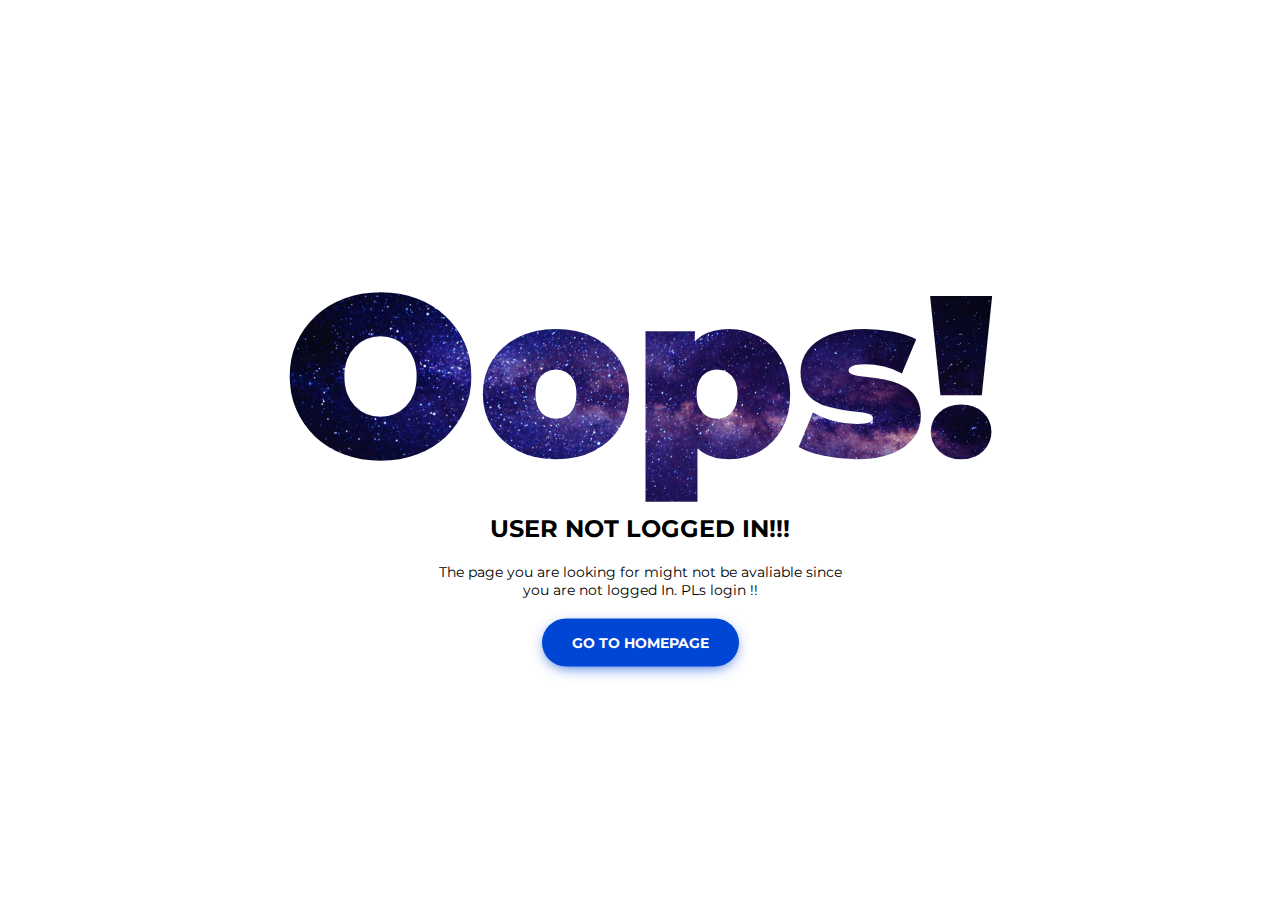
<file: pages/notlogin.html>
<!DOCTYPE html>
<html lang="en">

<head>
	<meta charset="utf-8">
	<meta http-equiv="X-UA-Compatible" content="IE=edge">
	<meta name="viewport" content="width=device-width, initial-scale=1">
	<!-- The above 3 meta tags *must* come first in the head; any other head content must come *after* these tags -->

	<title></title>

	<!-- Google font -->
	<link href="https://fonts.googleapis.com/css?family=Montserrat:400,700,900" rel="stylesheet">

	<!-- Custom stlylesheet -->
	<link type="text/css" rel="stylesheet" href="../css/notlogin.css" />

</head>

<body>

	<div id="notfound">
		<div class="notfound">
			<div class="notfound-404">
				<h1>Oops!</h1>
			</div>
			<h2>User Not Logged In!!!</h2>
			<p>The page you are looking for might not be avaliable since you are not logged In. PLs login !!</p>
			<a href="login.php">Go To Homepage</a>
		</div>
	</div>

</body>

</html>
</file>
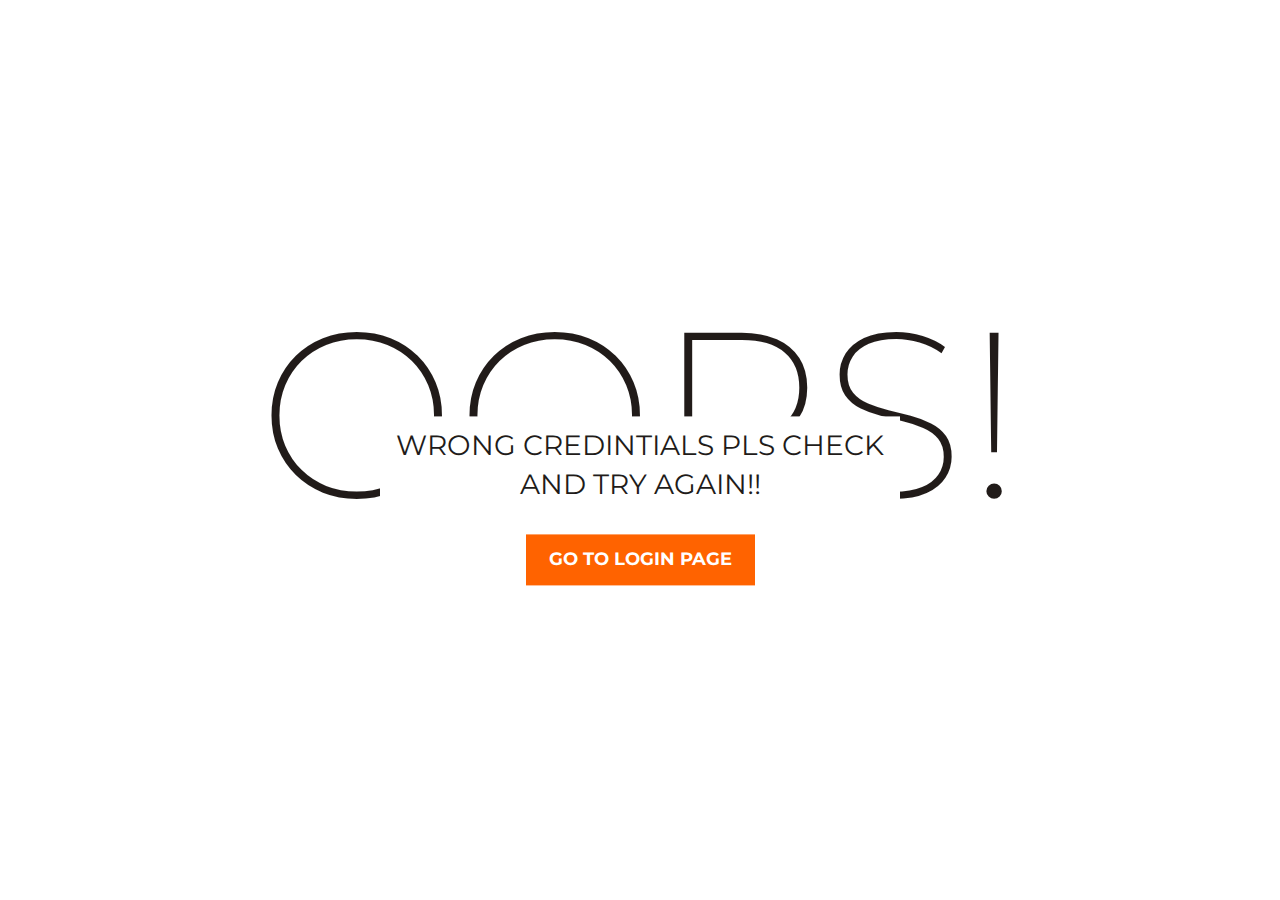
<file: pages/wrongcredential.html>
<!DOCTYPE html>
<html lang="en">

<head>
	<meta charset="utf-8">
	<meta http-equiv="X-UA-Compatible" content="IE=edge">
	<meta name="viewport" content="width=device-width, initial-scale=1">
	<!-- The above 3 meta tags *must* come first in the head; any other head content must come *after* these tags -->

	<title>Wrong Credintials</title>

	<!-- Google font -->
	<link href="https://fonts.googleapis.com/css?family=Montserrat:200,400,700" rel="stylesheet">

	<!-- Custom stlylesheet -->
    <link type="text/css" rel="stylesheet" href="../css/wrongcredintial.css" />


</head>

<body>

	<div id="notfound">
		<div class="notfound">
			<div class="notfound-404">
				<h1>Oops!</h1>
				<h2>Wrong Credintials Pls Check and try again!!</h2>
			</div>
			<a href="login.php">Go TO Login Page</a>
		</div>
	</div>

</body>

</html>
</file>
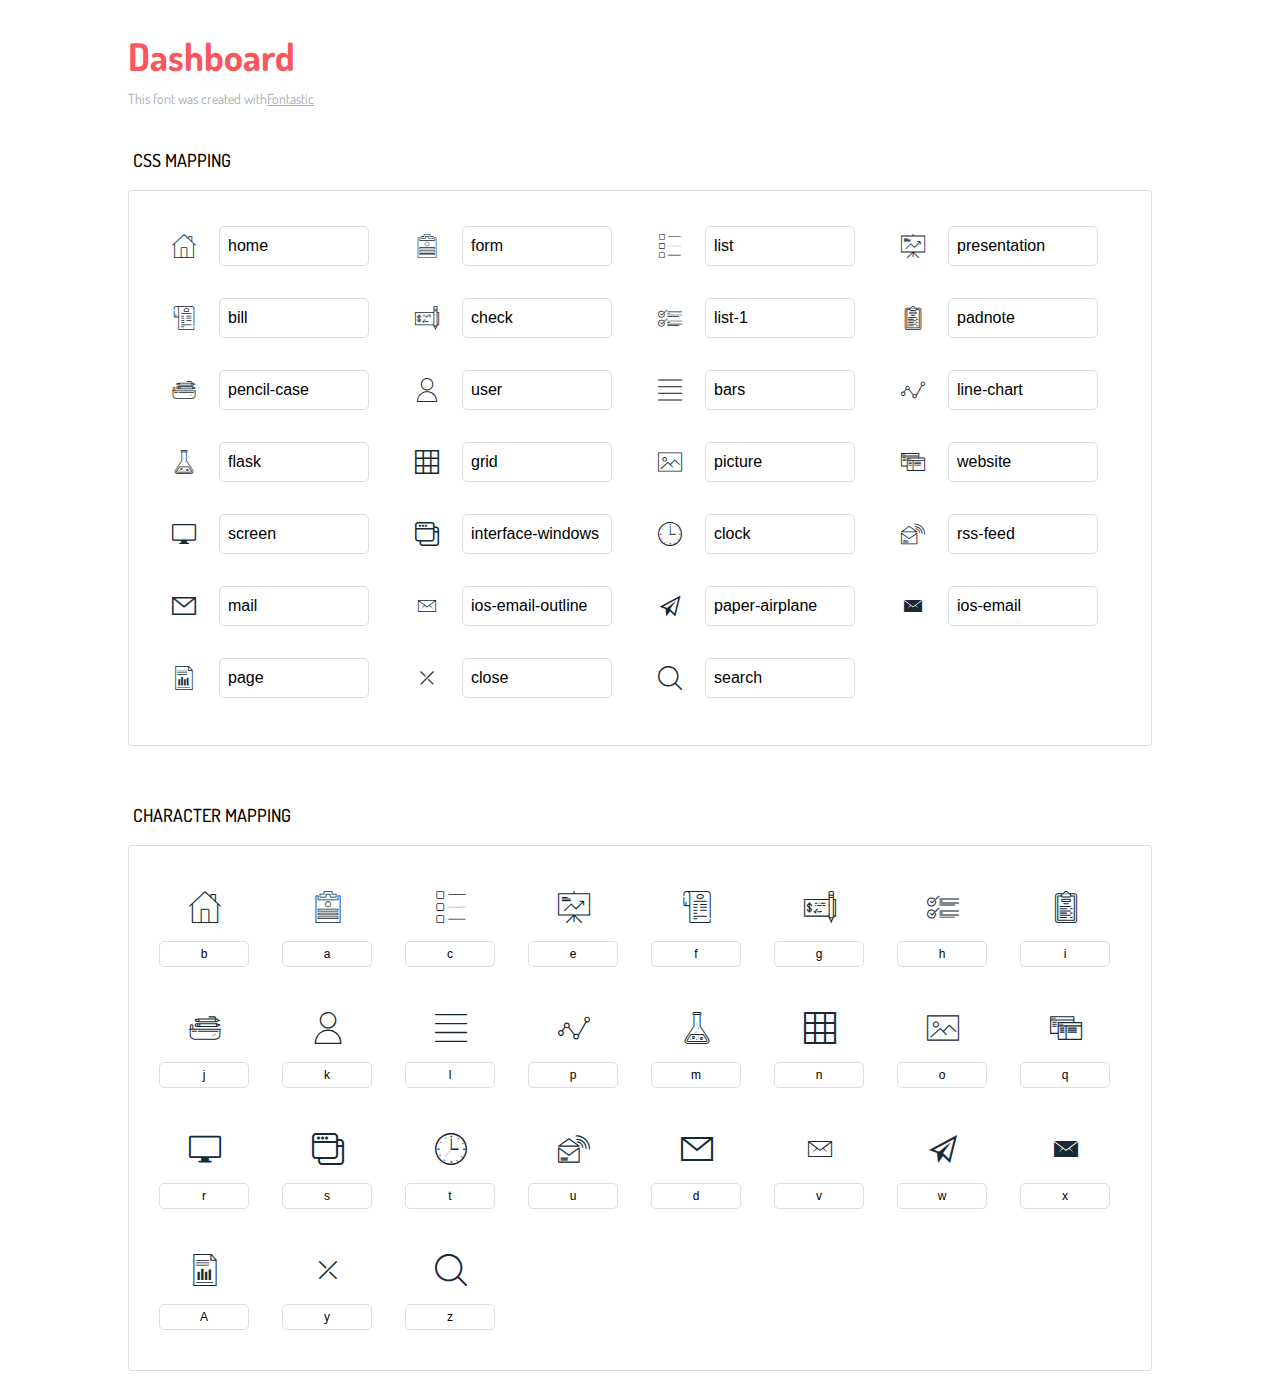
<file: pages/icons-reference/icons-reference.html>
<!DOCTYPE html>
<html lang="en">
  <head>
    <meta charset="utf-8">
    <meta http-equiv="X-UA-Compatible" content="IE=edge,chrome=1">
    <meta name="viewport" content="width=device-width,initial-scale=1">
    <title>Font Reference - Dashboard</title>
    <link href="http://fonts.googleapis.com/css?family=Dosis:400,500,700" rel="stylesheet" type="text/css">
    <link rel="stylesheet" href="styles.css">
    <style type="text/css">html,body,div,span,applet,object,iframe,h1,h2,h3,h4,h5,h6,p,blockquote,pre,a,abbr,acronym,address,big,cite,code,del,dfn,em,img,ins,kbd,q,s,samp,small,strike,strong,sub,sup,tt,var,dl,dt,dd,ol,ul,li,fieldset,form,label,legend,table,caption,tbody,tfoot,thead,tr,th,td{margin:0;padding:0;border:0;outline:0;font-weight:inherit;font-style:inherit;font-family:inherit;font-size:100%;vertical-align:baseline}body{line-height:1;color:#000;background:#fff}ol,ul{list-style:none}table{border-collapse:separate;border-spacing:0;vertical-align:middle}caption,th,td{text-align:left;font-weight:normal;vertical-align:middle}a img{border:none}*{-webkit-box-sizing:border-box;-moz-box-sizing:border-box;box-sizing:border-box}body{font-family:'Dosis','Tahoma',sans-serif}.container{margin:15px auto;width:80%}h1{margin:40px 0 20px;font-weight:700;font-size:38px;line-height:32px;color:#fb565e}h2{font-size:18px;padding:0 0 21px 5px;margin:45px 0 0 0;text-transform:uppercase;font-weight:500}.small{font-size:14px;color:#a5adb4;}.small a{color:#a5adb4;}.small a:hover{color:#fb565e}.glyphs.character-mapping{margin:0 0 20px 0;padding:20px 0 20px 30px;color:rgba(0,0,0,0.5);border:1px solid #d8e0e5;-webkit-border-radius:3px;border-radius:3px;}.glyphs.character-mapping li{margin:0 30px 20px 0;display:inline-block;width:90px}.glyphs.character-mapping .icon{margin:10px 0 10px 15px;padding:15px;position:relative;width:55px;height:55px;color:#162a36 !important;overflow:hidden;-webkit-border-radius:3px;border-radius:3px;font-size:32px;}.glyphs.character-mapping .icon svg{fill:#000}.glyphs.character-mapping input{margin:0;padding:5px 0;line-height:12px;font-size:12px;display:block;width:100%;border:1px solid #d8e0e5;-webkit-border-radius:5px;border-radius:5px;text-align:center;outline:0;}.glyphs.character-mapping input:focus{border:1px solid #fbde4a;-webkit-box-shadow:inset 0 0 3px #fbde4a;box-shadow:inset 0 0 3px #fbde4a}.glyphs.character-mapping input:hover{-webkit-box-shadow:inset 0 0 3px #fbde4a;box-shadow:inset 0 0 3px #fbde4a}.glyphs.css-mapping{margin:0 0 60px 0;padding:30px 0 20px 30px;color:rgba(0,0,0,0.5);border:1px solid #d8e0e5;-webkit-border-radius:3px;border-radius:3px;}.glyphs.css-mapping li{margin:0 30px 20px 0;padding:0;display:inline-block;overflow:hidden}.glyphs.css-mapping .icon{margin:0;margin-right:10px;padding:13px;height:50px;width:50px;color:#162a36 !important;overflow:hidden;float:left;font-size:24px}.glyphs.css-mapping input{margin:0;margin-top:5px;padding:8px;line-height:16px;font-size:16px;display:block;width:150px;height:40px;border:1px solid #d8e0e5;-webkit-border-radius:5px;border-radius:5px;background:#fff;outline:0;float:right;}.glyphs.css-mapping input:focus{border:1px solid #fbde4a;-webkit-box-shadow:inset 0 0 3px #fbde4a;box-shadow:inset 0 0 3px #fbde4a}.glyphs.css-mapping input:hover{-webkit-box-shadow:inset 0 0 3px #fbde4a;box-shadow:inset 0 0 3px #fbde4a}</style>
  </head>
  <body>
    <div class="container">
      <h1>Dashboard</h1>
      <p class="small">This font was created with<a href="http://fontastic.me/">Fontastic</a></p>
      <h2>CSS mapping</h2>
      <ul class="glyphs css-mapping">
        <li>
          <div class="icon icon-home"></div>
          <input type="text" readonly="readonly" value="home">
        </li>
        <li>
          <div class="icon icon-form"></div>
          <input type="text" readonly="readonly" value="form">
        </li>
        <li>
          <div class="icon icon-list"></div>
          <input type="text" readonly="readonly" value="list">
        </li>
        <li>
          <div class="icon icon-presentation"></div>
          <input type="text" readonly="readonly" value="presentation">
        </li>
        <li>
          <div class="icon icon-bill"></div>
          <input type="text" readonly="readonly" value="bill">
        </li>
        <li>
          <div class="icon icon-check"></div>
          <input type="text" readonly="readonly" value="check">
        </li>
        <li>
          <div class="icon icon-list-1"></div>
          <input type="text" readonly="readonly" value="list-1">
        </li>
        <li>
          <div class="icon icon-padnote"></div>
          <input type="text" readonly="readonly" value="padnote">
        </li>
        <li>
          <div class="icon icon-pencil-case"></div>
          <input type="text" readonly="readonly" value="pencil-case">
        </li>
        <li>
          <div class="icon icon-user"></div>
          <input type="text" readonly="readonly" value="user">
        </li>
        <li>
          <div class="icon icon-bars"></div>
          <input type="text" readonly="readonly" value="bars">
        </li>
        <li>
          <div class="icon icon-line-chart"></div>
          <input type="text" readonly="readonly" value="line-chart">
        </li>
        <li>
          <div class="icon icon-flask"></div>
          <input type="text" readonly="readonly" value="flask">
        </li>
        <li>
          <div class="icon icon-grid"></div>
          <input type="text" readonly="readonly" value="grid">
        </li>
        <li>
          <div class="icon icon-picture"></div>
          <input type="text" readonly="readonly" value="picture">
        </li>
        <li>
          <div class="icon icon-website"></div>
          <input type="text" readonly="readonly" value="website">
        </li>
        <li>
          <div class="icon icon-screen"></div>
          <input type="text" readonly="readonly" value="screen">
        </li>
        <li>
          <div class="icon icon-interface-windows"></div>
          <input type="text" readonly="readonly" value="interface-windows">
        </li>
        <li>
          <div class="icon icon-clock"></div>
          <input type="text" readonly="readonly" value="clock">
        </li>
        <li>
          <div class="icon icon-rss-feed"></div>
          <input type="text" readonly="readonly" value="rss-feed">
        </li>
        <li>
          <div class="icon icon-mail"></div>
          <input type="text" readonly="readonly" value="mail">
        </li>
        <li>
          <div class="icon icon-ios-email-outline"></div>
          <input type="text" readonly="readonly" value="ios-email-outline">
        </li>
        <li>
          <div class="icon icon-paper-airplane"></div>
          <input type="text" readonly="readonly" value="paper-airplane">
        </li>
        <li>
          <div class="icon icon-ios-email"></div>
          <input type="text" readonly="readonly" value="ios-email">
        </li>
        <li>
          <div class="icon icon-page"></div>
          <input type="text" readonly="readonly" value="page">
        </li>
        <li>
          <div class="icon icon-close"></div>
          <input type="text" readonly="readonly" value="close">
        </li>
        <li>
          <div class="icon icon-search"></div>
          <input type="text" readonly="readonly" value="search">
        </li>
      </ul>
      <h2>Character mapping</h2>
      <ul class="glyphs character-mapping">
        <li>
          <div data-icon="b" class="icon"></div>
          <input type="text" readonly="readonly" value="b">
        </li>
        <li>
          <div data-icon="a" class="icon"></div>
          <input type="text" readonly="readonly" value="a">
        </li>
        <li>
          <div data-icon="c" class="icon"></div>
          <input type="text" readonly="readonly" value="c">
        </li>
        <li>
          <div data-icon="e" class="icon"></div>
          <input type="text" readonly="readonly" value="e">
        </li>
        <li>
          <div data-icon="f" class="icon"></div>
          <input type="text" readonly="readonly" value="f">
        </li>
        <li>
          <div data-icon="g" class="icon"></div>
          <input type="text" readonly="readonly" value="g">
        </li>
        <li>
          <div data-icon="h" class="icon"></div>
          <input type="text" readonly="readonly" value="h">
        </li>
        <li>
          <div data-icon="i" class="icon"></div>
          <input type="text" readonly="readonly" value="i">
        </li>
        <li>
          <div data-icon="j" class="icon"></div>
          <input type="text" readonly="readonly" value="j">
        </li>
        <li>
          <div data-icon="k" class="icon"></div>
          <input type="text" readonly="readonly" value="k">
        </li>
        <li>
          <div data-icon="l" class="icon"></div>
          <input type="text" readonly="readonly" value="l">
        </li>
        <li>
          <div data-icon="p" class="icon"></div>
          <input type="text" readonly="readonly" value="p">
        </li>
        <li>
          <div data-icon="m" class="icon"></div>
          <input type="text" readonly="readonly" value="m">
        </li>
        <li>
          <div data-icon="n" class="icon"></div>
          <input type="text" readonly="readonly" value="n">
        </li>
        <li>
          <div data-icon="o" class="icon"></div>
          <input type="text" readonly="readonly" value="o">
        </li>
        <li>
          <div data-icon="q" class="icon"></div>
          <input type="text" readonly="readonly" value="q">
        </li>
        <li>
          <div data-icon="r" class="icon"></div>
          <input type="text" readonly="readonly" value="r">
        </li>
        <li>
          <div data-icon="s" class="icon"></div>
          <input type="text" readonly="readonly" value="s">
        </li>
        <li>
          <div data-icon="t" class="icon"></div>
          <input type="text" readonly="readonly" value="t">
        </li>
        <li>
          <div data-icon="u" class="icon"></div>
          <input type="text" readonly="readonly" value="u">
        </li>
        <li>
          <div data-icon="d" class="icon"></div>
          <input type="text" readonly="readonly" value="d">
        </li>
        <li>
          <div data-icon="v" class="icon"></div>
          <input type="text" readonly="readonly" value="v">
        </li>
        <li>
          <div data-icon="w" class="icon"></div>
          <input type="text" readonly="readonly" value="w">
        </li>
        <li>
          <div data-icon="x" class="icon"></div>
          <input type="text" readonly="readonly" value="x">
        </li>
        <li>
          <div data-icon="A" class="icon"></div>
          <input type="text" readonly="readonly" value="A">
        </li>
        <li>
          <div data-icon="y" class="icon"></div>
          <input type="text" readonly="readonly" value="y">
        </li>
        <li>
          <div data-icon="z" class="icon"></div>
          <input type="text" readonly="readonly" value="z">
        </li>
      </ul>
    </div>
    <script>(function() {
  var glyphs, i, len, ref;

  ref = document.getElementsByClassName('glyphs');
  for (i = 0, len = ref.length; i < len; i++) {
    glyphs = ref[i];
    glyphs.addEventListener('click', function(event) {
      if (event.target.tagName === 'INPUT') {
        return event.target.select();
      }
    });
  }

}).call(this);

    </script>
  </body>
</html>
</file>
<file: css/notlogin.css>
* {
  -webkit-box-sizing: border-box;
          box-sizing: border-box;
}

body {
  padding: 0;
  margin: 0;
}

#notfound {
  position: relative;
  height: 100vh;
}

#notfound .notfound {
  position: absolute;
  left: 50%;
  top: 50%;
  -webkit-transform: translate(-50%, -50%);
      -ms-transform: translate(-50%, -50%);
          transform: translate(-50%, -50%);
}

.notfound {
  max-width: 410px;
  width: 100%;
  text-align: center;
}

.notfound .notfound-404 {
  height: 280px;
  position: relative;
  z-index: -1;
}

.notfound .notfound-404 h1 {
  font-family: 'Montserrat', sans-serif;
  font-size: 230px;
  margin: 0px;
  font-weight: 900;
  position: absolute;
  left: 50%;
  -webkit-transform: translateX(-50%);
      -ms-transform: translateX(-50%);
          transform: translateX(-50%);
  background: url('../images/bg.jpg') no-repeat;
  -webkit-background-clip: text;
  -webkit-text-fill-color: transparent;
  background-size: cover;
  background-position: center;
}


.notfound h2 {
  font-family: 'Montserrat', sans-serif;
  color: #000;
  font-size: 24px;
  font-weight: 700;
  text-transform: uppercase;
  margin-top: 0;
}

.notfound p {
  font-family: 'Montserrat', sans-serif;
  color: #000;
  font-size: 14px;
  font-weight: 400;
  margin-bottom: 20px;
  margin-top: 0px;
}

.notfound a {
  font-family: 'Montserrat', sans-serif;
  font-size: 14px;
  text-decoration: none;
  text-transform: uppercase;
  background: #0046d5;
  display: inline-block;
  padding: 15px 30px;
  border-radius: 40px;
  color: #fff;
  font-weight: 700;
  -webkit-box-shadow: 0px 4px 15px -5px #0046d5;
          box-shadow: 0px 4px 15px -5px #0046d5;
}


@media only screen and (max-width: 767px) {
    .notfound .notfound-404 {
      height: 142px;
    }
    .notfound .notfound-404 h1 {
      font-size: 112px;
    }
}
</file>
<file: css/wrongcredintial.css>
* {
  -webkit-box-sizing: border-box;
          box-sizing: border-box;
}

body {
  padding: 0;
  margin: 0;
}

#notfound {
  position: relative;
  height: 100vh;
}

#notfound .notfound {
  position: absolute;
  left: 50%;
  top: 50%;
  -webkit-transform: translate(-50%, -50%);
      -ms-transform: translate(-50%, -50%);
          transform: translate(-50%, -50%);
}

.notfound {
  max-width: 520px;
  width: 100%;
  line-height: 1.4;
  text-align: center;
}

.notfound .notfound-404 {
  position: relative;
  height: 200px;
  margin: 0px auto 20px;
  z-index: -1;
}

.notfound .notfound-404 h1 {
  font-family: 'Montserrat', sans-serif;
  font-size: 236px;
  font-weight: 200;
  margin: 0px;
  color: #211b19;
  text-transform: uppercase;
  position: absolute;
  left: 50%;
  top: 50%;
  -webkit-transform: translate(-50%, -50%);
      -ms-transform: translate(-50%, -50%);
          transform: translate(-50%, -50%);
}

.notfound .notfound-404 h2 {
  font-family: 'Montserrat', sans-serif;
  font-size: 28px;
  font-weight: 400;
  text-transform: uppercase;
  color: #211b19;
  background: #fff;
  padding: 10px 5px;
  margin: auto;
  display: inline-block;
  position: absolute;
  bottom: 0px;
  left: 0;
  right: 0;
}

.notfound a {
  font-family: 'Montserrat', sans-serif;
  display: inline-block;
  font-weight: 700;
  text-decoration: none;
  color: #fff;
  text-transform: uppercase;
  padding: 13px 23px;
  background: #ff6300;
  font-size: 18px;
  -webkit-transition: 0.2s all;
  transition: 0.2s all;
}

.notfound a:hover {
  color: #ff6300;
  background: #211b19;
}

@media only screen and (max-width: 767px) {
  .notfound .notfound-404 h1 {
    font-size: 148px;
  }
}

@media only screen and (max-width: 480px) {
  .notfound .notfound-404 {
    height: 148px;
    margin: 0px auto 10px;
  }
  .notfound .notfound-404 h1 {
    font-size: 86px;
  }
  .notfound .notfound-404 h2 {
    font-size: 16px;
  }
  .notfound a {
    padding: 7px 15px;
    font-size: 14px;
  }
}
</file>
<file: pages/icons-reference/styles.css>
@charset "UTF-8";

@font-face {
  font-family: "dashboard";
  src:url("fonts/dashboard.eot");
  src:url("fonts/dashboard.eot?#iefix") format("embedded-opentype"),
    url("fonts/dashboard.woff") format("woff"),
    url("fonts/dashboard.ttf") format("truetype"),
    url("fonts/dashboard.svg#dashboard") format("svg");
  font-weight: normal;
  font-style: normal;

}

[data-icon]:before {
  font-family: "dashboard" !important;
  content: attr(data-icon);
  font-style: normal !important;
  font-weight: normal !important;
  font-variant: normal !important;
  text-transform: none !important;
  speak: none;
  line-height: 1;
  -webkit-font-smoothing: antialiased;
  -moz-osx-font-smoothing: grayscale;
}

[class^="icon-"]:before,
[class*=" icon-"]:before {
  font-family: "dashboard" !important;
  font-style: normal !important;
  font-weight: normal !important;
  font-variant: normal !important;
  text-transform: none !important;
  speak: none;
  line-height: 1;
  -webkit-font-smoothing: antialiased;
  -moz-osx-font-smoothing: grayscale;
}

.icon-home:before {
  content: "\62";
}
.icon-form:before {
  content: "\61";
}
.icon-list:before {
  content: "\63";
}
.icon-presentation:before {
  content: "\65";
}
.icon-bill:before {
  content: "\66";
}
.icon-check:before {
  content: "\67";
}
.icon-list-1:before {
  content: "\68";
}
.icon-padnote:before {
  content: "\69";
}
.icon-pencil-case:before {
  content: "\6a";
}
.icon-user:before {
  content: "\6b";
}
.icon-bars:before {
  content: "\6c";
}
.icon-line-chart:before {
  content: "\70";
}
.icon-flask:before {
  content: "\6d";
}
.icon-grid:before {
  content: "\6e";
}
.icon-picture:before {
  content: "\6f";
}
.icon-website:before {
  content: "\71";
}
.icon-screen:before {
  content: "\72";
}
.icon-interface-windows:before {
  content: "\73";
}
.icon-clock:before {
  content: "\74";
}
.icon-rss-feed:before {
  content: "\75";
}
.icon-mail:before {
  content: "\64";
}
.icon-ios-email-outline:before {
  content: "\76";
}
.icon-paper-airplane:before {
  content: "\77";
}
.icon-ios-email:before {
  content: "\78";
}
.icon-page:before {
  content: "\41";
}
.icon-close:before {
  content: "\79";
}
.icon-search:before {
  content: "\7a";
}
</file>
